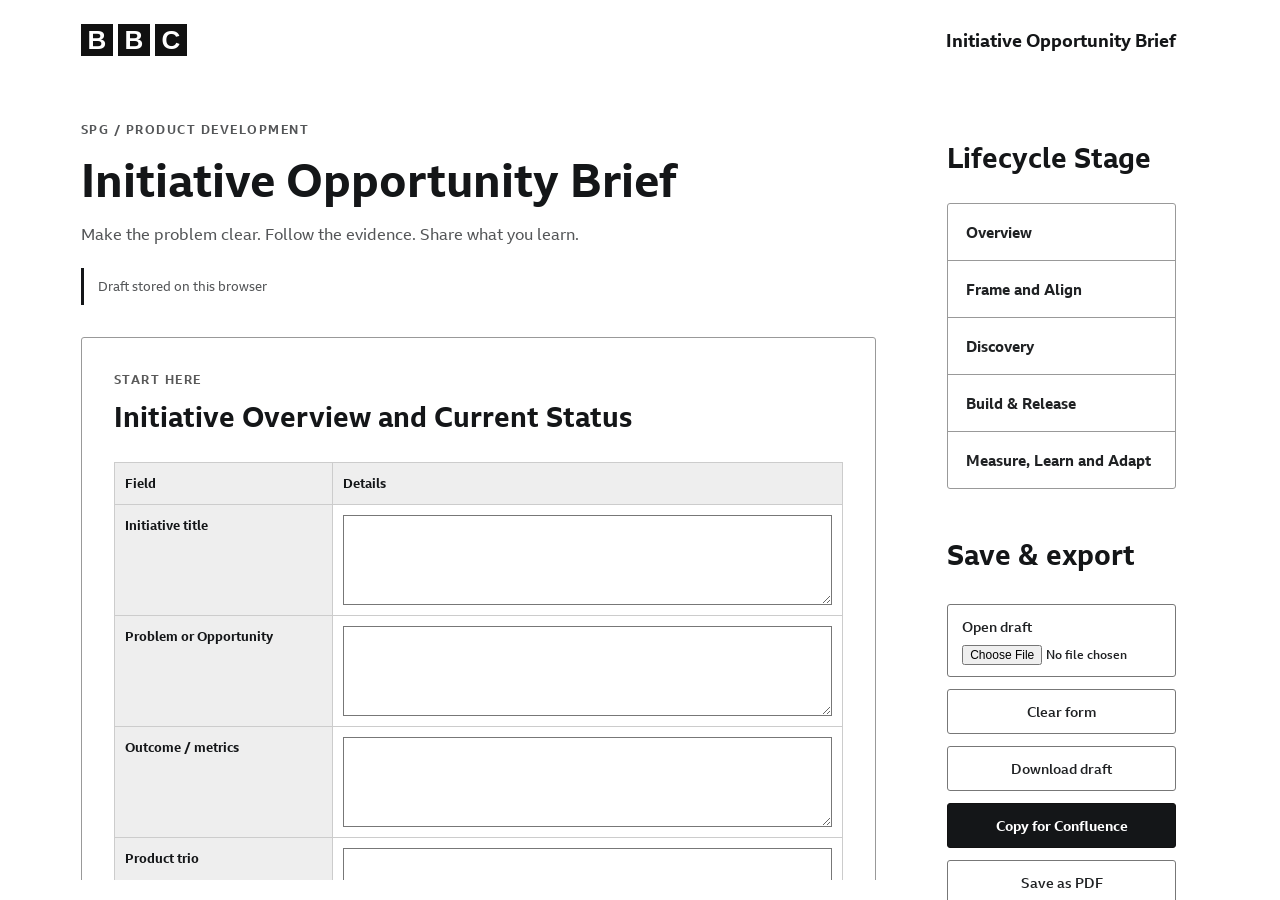
<file: index.html>
<!doctype html>
<html lang="en"><head><meta charset="utf-8"><meta name="viewport" content="width=device-width,initial-scale=1"><meta http-equiv="refresh" content="0;url=initiative/"><title>Initiative Opportunity Brief</title></head><body><p><a href="initiative/">Open Initiative Opportunity Brief</a></p></body></html>
</file>
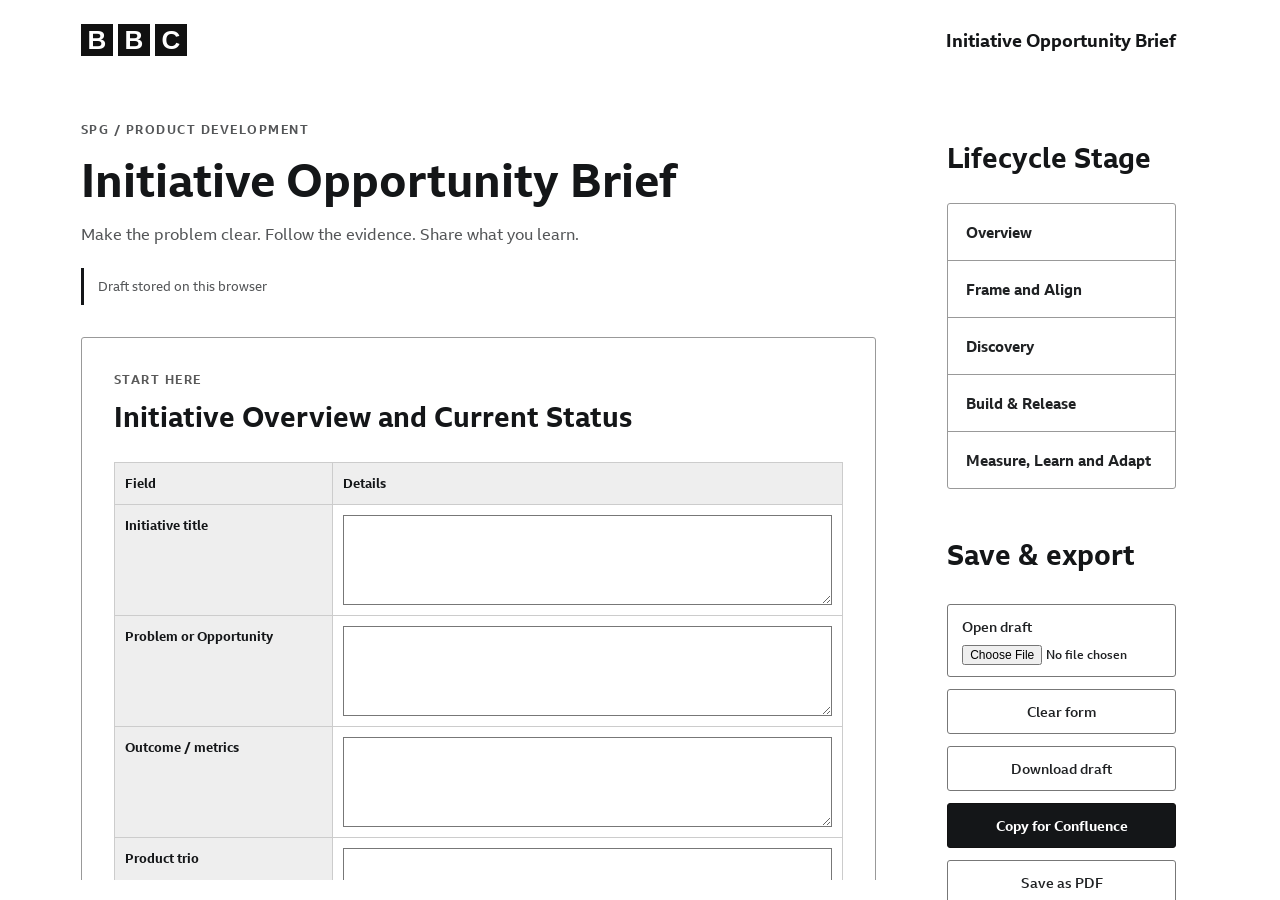
<file: initiative/index.html>
<!doctype html>
<html lang="en"><head><meta charset="utf-8"><meta name="viewport" content="width=device-width,initial-scale=1"><title>Initiative Opportunity Brief</title><link rel="stylesheet" href="style.css?v=intake-1"></head><body>
<div class="masthead"><div class="masthead-inner"><div class="wordmark" aria-label="BBC"><span aria-hidden="true">B</span><span aria-hidden="true">B</span><span aria-hidden="true">C</span></div><span class="masthead-title">Initiative Opportunity Brief</span></div></div>

<div class="layout"><aside tabindex="0" aria-label="Initiative navigation and export options"><h2 id="lifecycle-title">Lifecycle Stage</h2><nav aria-labelledby="lifecycle-title" id="nav"></nav><h2 class="sidebar-actions-title">Save &amp; export</h2><label class="file">Open draft<input type="file" id="import" accept="application/json"></label><button type="button" id="clear">Clear form</button><button id="save">Download draft</button><button id="copy" class="primary">Copy for Confluence</button><button id="pdf">Save as PDF</button><button id="export">Download completed HTML</button><p>Paste into a Confluence page in edit mode. Review formatting before publishing. Drafts stay in this browser; download a backup for safekeeping.</p></aside><main tabindex="0" aria-label="Initiative form"><header><div><span class="eyebrow">SPG / PRODUCT DEVELOPMENT</span><h1>Initiative Opportunity Brief</h1><p>Make the problem clear. Follow the evidence. Share what you learn.</p></div><span id="status" role="status">Draft stored on this browser</span></header><form id="form"></form></main></div><dialog id="clear-dialog" aria-labelledby="clear-title" aria-describedby="clear-description"><h2 id="clear-title">Clear this brief?</h2><p id="clear-description">This removes all answers, columns, checkpoints, and the saved draft in this browser. Download a draft first if you want to keep a copy.</p><div class="dialog-actions"><button type="button" id="clear-cancel" autofocus>Keep editing</button><button type="button" id="clear-confirm" class="primary">Clear all answers</button></div></dialog><script src="app.js?v=intake-1"></script></body></html>
</file>
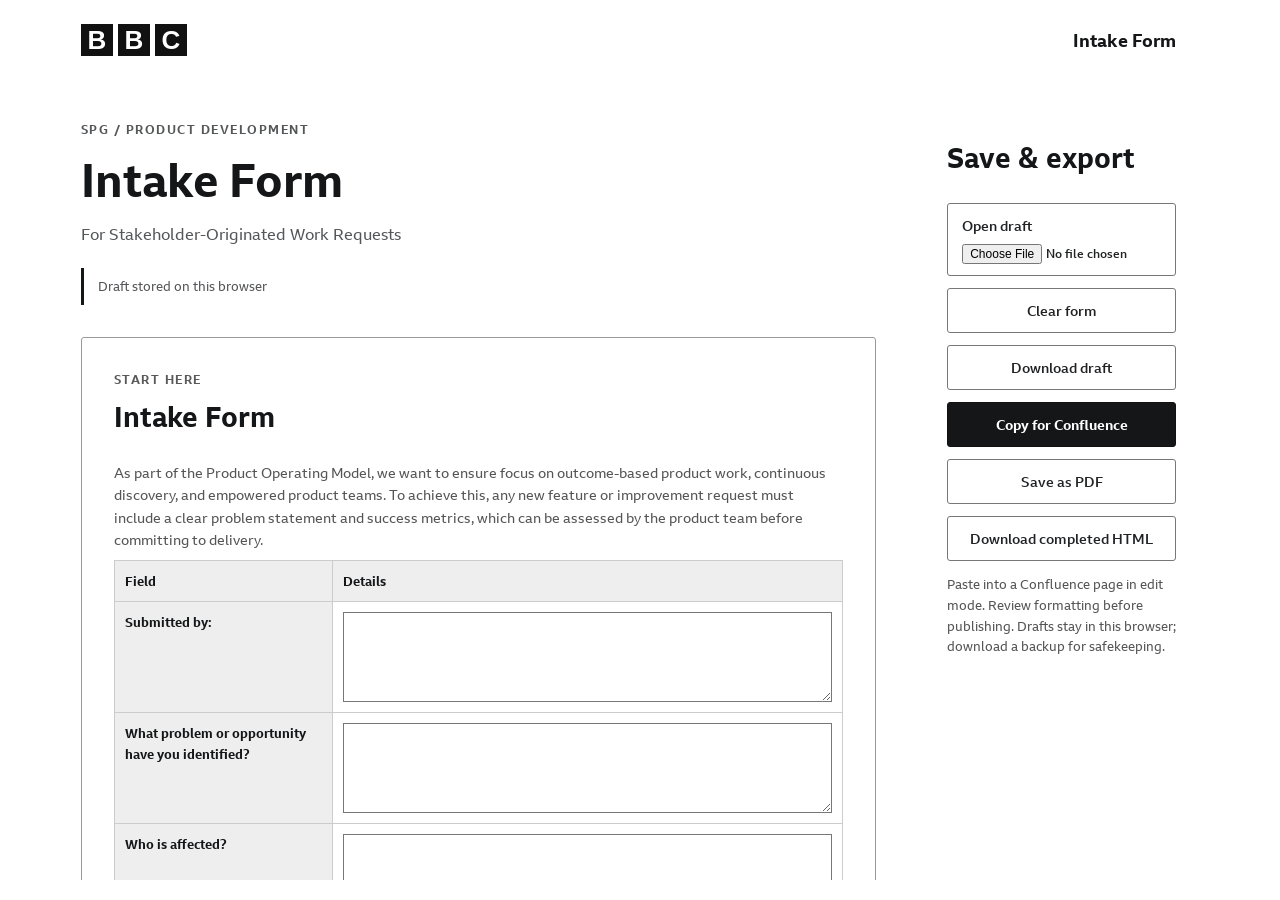
<file: intake/index.html>
<!doctype html>
<html lang="en"><head><meta charset="utf-8"><meta name="viewport" content="width=device-width,initial-scale=1"><title>Intake Form</title><link rel="stylesheet" href="style.css?v=independent-1"></head><body>
<div class="masthead"><div class="masthead-inner"><div class="wordmark" aria-label="BBC"><span aria-hidden="true">B</span><span aria-hidden="true">B</span><span aria-hidden="true">C</span></div><span class="masthead-title">Intake Form</span></div></div>

<div class="layout"><aside tabindex="0" aria-labelledby="save-export-title"><h2 id="save-export-title">Save &amp; export</h2><label class="file">Open draft<input type="file" id="import" accept="application/json"></label><button type="button" id="clear">Clear form</button><button id="save">Download draft</button><button id="copy" class="primary">Copy for Confluence</button><button id="pdf">Save as PDF</button><button id="export">Download completed HTML</button><p>Paste into a Confluence page in edit mode. Review formatting before publishing. Drafts stay in this browser; download a backup for safekeeping.</p></aside><main tabindex="0" aria-label="Intake form"><header><div><span class="eyebrow">SPG / PRODUCT DEVELOPMENT</span><h1>Intake Form</h1><p>For Stakeholder-Originated Work Requests</p></div><span id="status" role="status">Draft stored on this browser</span></header><form id="form"></form></main></div><dialog id="clear-dialog" aria-labelledby="clear-title" aria-describedby="clear-description"><h2 id="clear-title">Clear this intake form?</h2><p id="clear-description">This removes all answers, columns, checkpoints, and the saved draft in this browser. Download a draft first if you want to keep a copy.</p><div class="dialog-actions"><button type="button" id="clear-cancel" autofocus>Keep editing</button><button type="button" id="clear-confirm" class="primary">Clear all answers</button></div></dialog><script src="app.js?v=independent-1"></script></body></html>
</file>
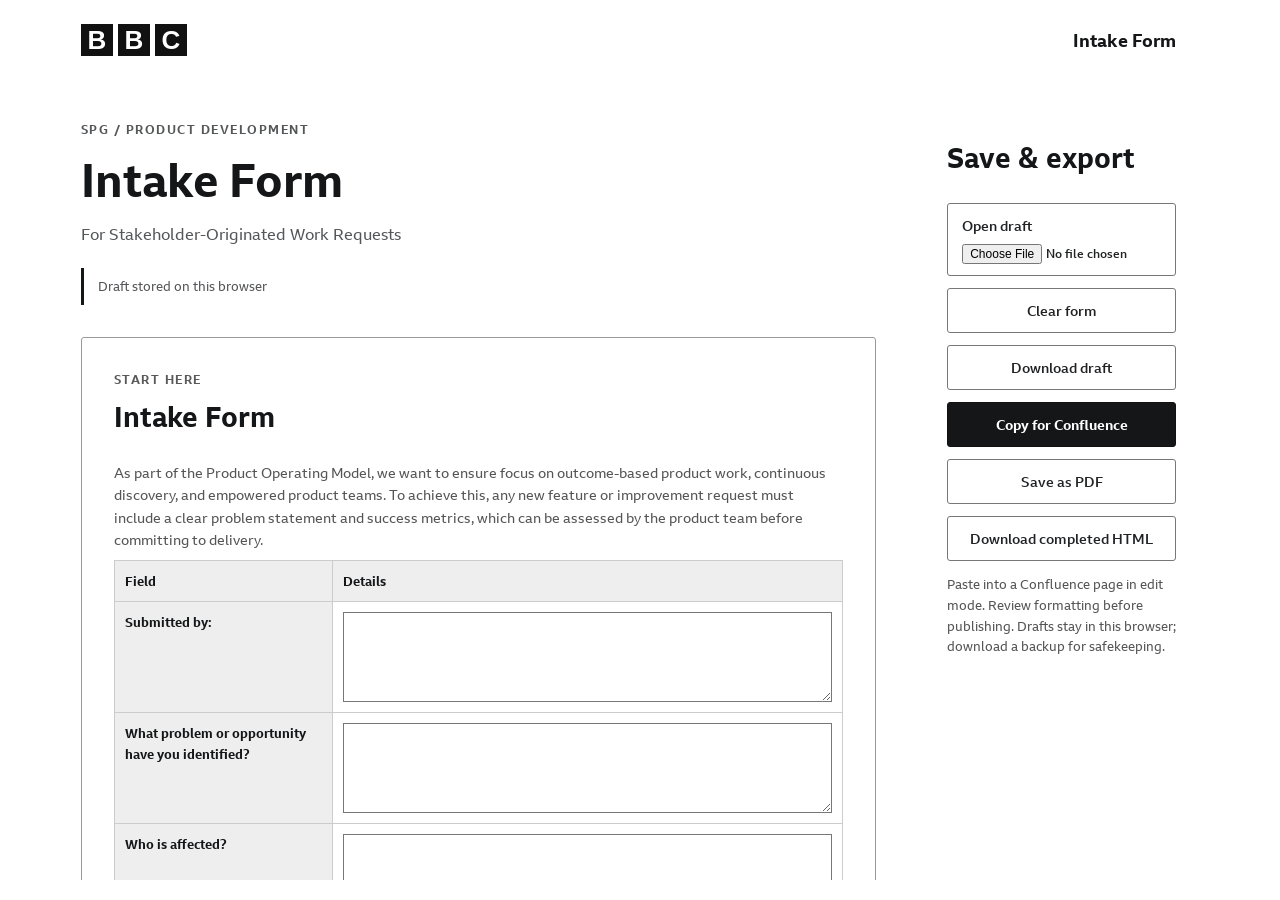
<file: intake.html>
<!doctype html>
<html lang="en"><head><meta charset="utf-8"><meta name="viewport" content="width=device-width,initial-scale=1"><meta http-equiv="refresh" content="0;url=intake/"><title>Intake Form</title></head><body><p><a href="intake/">Open Intake Form</a></p></body></html>
</file>
<file: initiative/style.css>
/* BBC Reith v2.300 web fonts supplied by the project owner. */
@font-face {
  font-family: 'BBC Reith Serif';
  src: url('fonts/BBCReithSerif_W_Rg.woff2') format('woff2');
  font-weight: 400;
  font-style: normal;
  font-display: swap;
}
@font-face {
  font-family: 'BBC Reith Sans';
  src: url('fonts/BBCReithSans_W_Rg.woff2') format('woff2'), url('fonts/BBCReithSans_W_Rg.woff') format('woff');
  font-weight: 400;
  font-style: normal;
  font-display: swap;
}
@font-face {
  font-family: 'BBC Reith Sans';
  src: url('fonts/BBCReithSans_W_Md.woff2') format('woff2'), url('fonts/BBCReithSans_W_Md.woff') format('woff');
  font-weight: 500;
  font-style: normal;
  font-display: swap;
}
@font-face {
  font-family: 'BBC Reith Sans';
  src: url('fonts/BBCReithSans_W_Bd.woff2') format('woff2'), url('fonts/BBCReithSans_W_Bd.woff') format('woff');
  font-weight: 700;
  font-style: normal;
  font-display: swap;
}
:root { font-family: 'BBC Reith Sans', Arial, sans-serif; color: #202224; background: #f6f6f6; line-height: 1.6; }
* { box-sizing: border-box; }
body { margin: 0; }
.masthead { background: #fff; border-bottom: 1px solid #ddd; }
.masthead-inner { max-width: 1360px; margin: auto; padding: 18px 6%; display: flex; gap: 20px; align-items: center; }
.wordmark { display: flex; gap: 5px; }
.wordmark span { display: grid; place-items: center; width: 32px; height: 32px; background: #111; color: #fff; font: 700 26px/1 Arial, sans-serif; }
.masthead-title { border-left: 1px solid #b5b5b5; padding-left: 20px; font-size: 18px; font-weight: 700; }
header { padding: 40px max(6%, calc((100% - 1197px)/2)); background: #111; color: #fff; display: flex; justify-content: space-between; gap: 28px; align-items: center; }
h1 { font-family: 'BBC Reith Serif', Georgia, serif; font-weight: 400; font-size: clamp(32px, 4vw, 46px); line-height: 1.15; margin: 12px 0 16px; }
header p { color: #ddd; margin: 0; max-width: 580px; }
.eyebrow { font-size: 12px; font-weight: 700; letter-spacing: 1.5px; color: #ccc; }
#status { font-size: 13px; border-left: 3px solid #fff; padding: 8px 14px; max-width: 260px; }
.layout { max-width: 1360px; margin: auto; display: grid; grid-template-columns: 250px minmax(0,1fr); gap: 40px; padding: 40px 6%; }
aside { align-self: start; position: sticky; top: 24px; }
nav { border-top: 1px solid #ccc; }
nav a { display: block; padding: 12px 0; text-decoration: none; color: #202224; border-bottom: 1px solid #ccc; font-size: 15px; font-weight: 500; }
nav a:hover { text-decoration: underline; text-underline-offset: 4px; }
aside p { font-size: 13px; color: #555; }
button, .file { display: block; width: 100%; padding: 11px 14px; border: 1px solid #777; border-radius: 0; background: #fff; font: 500 14px/1.5 'BBC Reith Sans', Arial, sans-serif; margin: 12px 0; cursor: pointer; text-align: center; color: #202224; }
button:hover { background: #e8e8e8; }
.primary { background: #111; color: #fff; border-color: #111; font-weight: 700; }
.primary:hover { background: #444; }
.file { text-align: left; }
.file input { display: block; width: 100%; margin-top: 8px; font: inherit; font-size: 12px; }
main { min-width: 0; }
section { background: #fff; border: 1px solid #ddd; border-top: 4px solid #111; padding: 32px; margin-bottom: 32px; scroll-margin-top: 24px; }
h2 { font-size: 28px; line-height: 1.25; margin: 0 0 28px; font-weight: 700; }
h3 { font-size: 18px; line-height: 1.4; margin: 28px 0 14px; font-weight: 700; }
.field { display: block; margin: 24px 0; font-size: 16px; font-weight: 500; }
textarea, input[type=text], select { display: block; width: 100%; margin-top: 8px; padding: 12px; border: 1px solid #777; border-radius: 0; font: 400 16px/1.5 'BBC Reith Sans', Arial, sans-serif; color: #202224; background: #fff; }
textarea { min-height: 112px; resize: vertical; }
a:focus-visible, button:focus-visible, input:focus-visible, textarea:focus-visible, select:focus-visible { outline: 3px solid #005fcc; outline-offset: 3px; }
.hint { font-size: 14px; color: #555; font-weight: 400; margin: 8px 0; }
.checkpoint { padding: 24px; background: #f2f2f2; border-left: 4px solid #545658; margin-top: 32px; }
.checkpoint h3 { margin-top: 0; }
.check { display: flex; gap: 12px; font-size: 14px; margin: 14px 0; font-weight: 400; }
.check input { flex-shrink: 0; width: 18px; height: 18px; margin: 3px 0 0; accent-color: #111; }
.table-wrap { overflow: auto; }
table { border-collapse: collapse; width: 100%; font-size: 13px; }
th, td { border: 1px solid #ccc; padding: 10px; text-align: left; vertical-align: top; }
th { background: #eee; font-weight: 700; }
td textarea { min-width: 120px; min-height: 90px; margin: 0; font-size: 14px; }
td button { width: auto; margin: 0; }
.add { width: auto; }
.section-num { font-size: 12px; font-weight: 700; letter-spacing: 1.5px; color: #595959; margin-bottom: 10px; }
@media(max-width:850px) {
  header { display: block; padding: 30px 24px; }
  #status { display: inline-block; margin-top: 24px; max-width: none; }
  .masthead-inner { padding: 16px 24px; }
  .layout { display: block; padding: 24px; }
  aside { position: static; margin-bottom: 28px; }
  nav { display: flex; overflow: auto; gap: 20px; }
  nav a { flex-shrink: 0; font-size: 14px; }
  section { padding: 24px; }
  aside button { display: inline-block; width: auto; margin-right: 6px; }
}
@media(max-width:450px) {
  .layout { padding: 16px; }
  section { padding: 20px 16px; }
  h2 { font-size: 24px; }
  .checkpoint { padding: 16px; }
}
@media print {
  aside, #status, button, .masthead { display: none; }
  .layout { display: block; padding: 0; }
  section { break-inside: avoid; }
  header { background: #fff; color: #000; }
  header p, .eyebrow { color: #333; }
}
/* Helpdesk reference: white canvas, bold sans headings and right-hand navigation. */
:root { background: #fff; color: #141618; }
.masthead { border-bottom: 0; }
.masthead-inner { max-width: 1440px; padding-top: 24px; padding-bottom: 24px; }
.masthead-title { margin-left: auto; border-left: 0; padding-left: 0; }
header { max-width: 1360px; margin: auto; padding: 28px 6% 12px; background: #fff; color: #141618; align-items: flex-start; }
h1 { font-family: 'BBC Reith Sans', Arial, sans-serif; font-weight: 700; }
header p { color: #545658; }
.eyebrow { color: #545658; }
#status { color: #545658; border-left-color: #141618; margin-top: 14px; }
.layout { grid-template-columns: minmax(0,1fr) 260px; gap: 40px; padding-top: 32px; }
main { grid-column: 1; grid-row: 1; }
aside { grid-column: 2; grid-row: 1; }
nav { border: 1px solid #999; border-radius: 3px; overflow: hidden; }
nav a { padding: 16px 18px; border-bottom: 1px solid #999; font-weight: 700; }
nav a:last-child { border-bottom: 0; }
nav a:hover { background: #f2f2f2; }
section { border: 1px solid #999; border-top: 1px solid #999; border-radius: 3px; }
button, .file { border-radius: 3px; }
.primary { background: #141618; }
@media(max-width:850px) {
  header { padding: 24px; }
  .layout { display: flex; flex-direction: column; }
  aside { width: 100%; }
  nav { flex-wrap: nowrap; overflow-x: auto; }
  nav a { border-bottom: 0; border-right: 1px solid #999; }
  nav a:last-child { border-right: 0; }
  main { width: 100%; }
}
.outcome-table th[scope="row"] { width: 30%; }
.outcome-table td textarea { min-width: 0; }
.table-field { margin: 0; }
.table-field select { margin-top: 0; }
.visually-hidden { position: absolute; width: 1px; height: 1px; padding: 0; margin: -1px; overflow: hidden; clip-path: inset(50%); white-space: nowrap; border: 0; }
.entry-table th[scope="row"] { min-width: 150px; width: 25%; }
.entry-table td { min-width: 200px; }
.entry-table td button { width: auto; margin: 8px 0 0; font-size: 12px; }
/* Desktop panes scroll independently beneath the page heading. */
@media screen and (min-width: 851px) {
  body { height: 100vh; height: 100dvh; display: grid; grid-template-rows: auto minmax(0, 1fr); overflow: hidden; }
  header { width: 100%; }
  .layout { width: 100%; height: 100%; margin: 0 auto; min-height: 0; grid-template-rows: minmax(0, 1fr); overflow: hidden; padding-bottom: 20px; }
  .layout > main, .layout > aside { position: relative; height: 100%; min-height: 0; overflow-y: auto; overscroll-behavior-y: contain; scrollbar-gutter: stable; padding: 4px 12px 12px 4px; }
  .layout > aside { position: relative; align-self: stretch; }
  .layout > main:focus-visible, .layout > aside:focus-visible { outline: 2px solid #005fcc; outline-offset: -2px; }
}
#clear-dialog { max-width: 500px; width: calc(100% - 32px); border: 1px solid #999; border-radius: 4px; padding: 28px; color: #141618; }
#clear-dialog::backdrop { background: rgb(0 0 0 / 45%); }
#clear-dialog h2 { margin-bottom: 16px; }
.dialog-actions { display: flex; flex-wrap: wrap; gap: 12px; }
.dialog-actions button { flex: 1; width: auto; }

main > header { display: block; padding: 0 0 32px; margin: 0; }
main > header #status { display: inline-block; max-width: none; margin-top: 20px; }
/* Share the form's outer gutter and desktop pane inset. */
.masthead-inner { max-width: 1360px; }
@media screen and (min-width: 851px) {
  .masthead-inner { padding-left: calc(6% + 4px); }
}
@media screen and (max-width: 450px) {
  .masthead-inner { padding-left: 16px; padding-right: 16px; }
}
@media screen and (min-width: 851px) {
  .masthead-inner { padding-right: calc(6% + 12px); overflow-y: hidden; scrollbar-gutter: stable; }
}
.sidebar-actions-title { margin-top: 48px; margin-bottom: 32px; }
</file>
<file: intake/style.css>
/* BBC Reith v2.300 web fonts supplied by the project owner. */
@font-face {
  font-family: 'BBC Reith Serif';
  src: url('fonts/BBCReithSerif_W_Rg.woff2') format('woff2');
  font-weight: 400;
  font-style: normal;
  font-display: swap;
}
@font-face {
  font-family: 'BBC Reith Sans';
  src: url('fonts/BBCReithSans_W_Rg.woff2') format('woff2'), url('fonts/BBCReithSans_W_Rg.woff') format('woff');
  font-weight: 400;
  font-style: normal;
  font-display: swap;
}
@font-face {
  font-family: 'BBC Reith Sans';
  src: url('fonts/BBCReithSans_W_Md.woff2') format('woff2'), url('fonts/BBCReithSans_W_Md.woff') format('woff');
  font-weight: 500;
  font-style: normal;
  font-display: swap;
}
@font-face {
  font-family: 'BBC Reith Sans';
  src: url('fonts/BBCReithSans_W_Bd.woff2') format('woff2'), url('fonts/BBCReithSans_W_Bd.woff') format('woff');
  font-weight: 700;
  font-style: normal;
  font-display: swap;
}
:root { font-family: 'BBC Reith Sans', Arial, sans-serif; color: #202224; background: #f6f6f6; line-height: 1.6; }
* { box-sizing: border-box; }
body { margin: 0; }
.masthead { background: #fff; border-bottom: 1px solid #ddd; }
.masthead-inner { max-width: 1360px; margin: auto; padding: 18px 6%; display: flex; gap: 20px; align-items: center; }
.wordmark { display: flex; gap: 5px; }
.wordmark span { display: grid; place-items: center; width: 32px; height: 32px; background: #111; color: #fff; font: 700 26px/1 Arial, sans-serif; }
.masthead-title { border-left: 1px solid #b5b5b5; padding-left: 20px; font-size: 18px; font-weight: 700; }
header { padding: 40px max(6%, calc((100% - 1197px)/2)); background: #111; color: #fff; display: flex; justify-content: space-between; gap: 28px; align-items: center; }
h1 { font-family: 'BBC Reith Serif', Georgia, serif; font-weight: 400; font-size: clamp(32px, 4vw, 46px); line-height: 1.15; margin: 12px 0 16px; }
header p { color: #ddd; margin: 0; max-width: 580px; }
.eyebrow { font-size: 12px; font-weight: 700; letter-spacing: 1.5px; color: #ccc; }
#status { font-size: 13px; border-left: 3px solid #fff; padding: 8px 14px; max-width: 260px; }
.layout { max-width: 1360px; margin: auto; display: grid; grid-template-columns: 250px minmax(0,1fr); gap: 40px; padding: 40px 6%; }
aside { align-self: start; position: sticky; top: 24px; }
nav { border-top: 1px solid #ccc; }
nav a { display: block; padding: 12px 0; text-decoration: none; color: #202224; border-bottom: 1px solid #ccc; font-size: 15px; font-weight: 500; }
nav a:hover { text-decoration: underline; text-underline-offset: 4px; }
aside p { font-size: 13px; color: #555; }
button, .file { display: block; width: 100%; padding: 11px 14px; border: 1px solid #777; border-radius: 0; background: #fff; font: 500 14px/1.5 'BBC Reith Sans', Arial, sans-serif; margin: 12px 0; cursor: pointer; text-align: center; color: #202224; }
button:hover { background: #e8e8e8; }
.primary { background: #111; color: #fff; border-color: #111; font-weight: 700; }
.primary:hover { background: #444; }
.file { text-align: left; }
.file input { display: block; width: 100%; margin-top: 8px; font: inherit; font-size: 12px; }
main { min-width: 0; }
section { background: #fff; border: 1px solid #ddd; border-top: 4px solid #111; padding: 32px; margin-bottom: 32px; scroll-margin-top: 24px; }
h2 { font-size: 28px; line-height: 1.25; margin: 0 0 28px; font-weight: 700; }
h3 { font-size: 18px; line-height: 1.4; margin: 28px 0 14px; font-weight: 700; }
.field { display: block; margin: 24px 0; font-size: 16px; font-weight: 500; }
textarea, input[type=text], select { display: block; width: 100%; margin-top: 8px; padding: 12px; border: 1px solid #777; border-radius: 0; font: 400 16px/1.5 'BBC Reith Sans', Arial, sans-serif; color: #202224; background: #fff; }
textarea { min-height: 112px; resize: vertical; }
a:focus-visible, button:focus-visible, input:focus-visible, textarea:focus-visible, select:focus-visible { outline: 3px solid #005fcc; outline-offset: 3px; }
.hint { font-size: 14px; color: #555; font-weight: 400; margin: 8px 0; }
.checkpoint { padding: 24px; background: #f2f2f2; border-left: 4px solid #545658; margin-top: 32px; }
.checkpoint h3 { margin-top: 0; }
.check { display: flex; gap: 12px; font-size: 14px; margin: 14px 0; font-weight: 400; }
.check input { flex-shrink: 0; width: 18px; height: 18px; margin: 3px 0 0; accent-color: #111; }
.table-wrap { overflow: auto; }
table { border-collapse: collapse; width: 100%; font-size: 13px; }
th, td { border: 1px solid #ccc; padding: 10px; text-align: left; vertical-align: top; }
th { background: #eee; font-weight: 700; }
td textarea { min-width: 120px; min-height: 90px; margin: 0; font-size: 14px; }
td button { width: auto; margin: 0; }
.add { width: auto; }
.section-num { font-size: 12px; font-weight: 700; letter-spacing: 1.5px; color: #595959; margin-bottom: 10px; }
@media(max-width:850px) {
  header { display: block; padding: 30px 24px; }
  #status { display: inline-block; margin-top: 24px; max-width: none; }
  .masthead-inner { padding: 16px 24px; }
  .layout { display: block; padding: 24px; }
  aside { position: static; margin-bottom: 28px; }
  nav { display: flex; overflow: auto; gap: 20px; }
  nav a { flex-shrink: 0; font-size: 14px; }
  section { padding: 24px; }
  aside button { display: inline-block; width: auto; margin-right: 6px; }
}
@media(max-width:450px) {
  .layout { padding: 16px; }
  section { padding: 20px 16px; }
  h2 { font-size: 24px; }
  .checkpoint { padding: 16px; }
}
@media print {
  aside, #status, button, .masthead { display: none; }
  .layout { display: block; padding: 0; }
  section { break-inside: avoid; }
  header { background: #fff; color: #000; }
  header p, .eyebrow { color: #333; }
}
/* Helpdesk reference: white canvas, bold sans headings and right-hand navigation. */
:root { background: #fff; color: #141618; }
.masthead { border-bottom: 0; }
.masthead-inner { max-width: 1440px; padding-top: 24px; padding-bottom: 24px; }
.masthead-title { margin-left: auto; border-left: 0; padding-left: 0; }
header { max-width: 1360px; margin: auto; padding: 28px 6% 12px; background: #fff; color: #141618; align-items: flex-start; }
h1 { font-family: 'BBC Reith Sans', Arial, sans-serif; font-weight: 700; }
header p { color: #545658; }
.eyebrow { color: #545658; }
#status { color: #545658; border-left-color: #141618; margin-top: 14px; }
.layout { grid-template-columns: minmax(0,1fr) 260px; gap: 40px; padding-top: 32px; }
main { grid-column: 1; grid-row: 1; }
aside { grid-column: 2; grid-row: 1; }
nav { border: 1px solid #999; border-radius: 3px; overflow: hidden; }
nav a { padding: 16px 18px; border-bottom: 1px solid #999; font-weight: 700; }
nav a:last-child { border-bottom: 0; }
nav a:hover { background: #f2f2f2; }
section { border: 1px solid #999; border-top: 1px solid #999; border-radius: 3px; }
button, .file { border-radius: 3px; }
.primary { background: #141618; }
@media(max-width:850px) {
  header { padding: 24px; }
  .layout { display: flex; flex-direction: column; }
  aside { width: 100%; }
  nav { flex-wrap: nowrap; overflow-x: auto; }
  nav a { border-bottom: 0; border-right: 1px solid #999; }
  nav a:last-child { border-right: 0; }
  main { width: 100%; }
}
.outcome-table th[scope="row"] { width: 30%; }
.outcome-table td textarea { min-width: 0; }
.table-field { margin: 0; }
.table-field select { margin-top: 0; }
.visually-hidden { position: absolute; width: 1px; height: 1px; padding: 0; margin: -1px; overflow: hidden; clip-path: inset(50%); white-space: nowrap; border: 0; }
.entry-table th[scope="row"] { min-width: 150px; width: 25%; }
.entry-table td { min-width: 200px; }
.entry-table td button { width: auto; margin: 8px 0 0; font-size: 12px; }
/* Desktop panes scroll independently beneath the page heading. */
@media screen and (min-width: 851px) {
  body { height: 100vh; height: 100dvh; display: grid; grid-template-rows: auto minmax(0, 1fr); overflow: hidden; }
  header { width: 100%; }
  .layout { width: 100%; height: 100%; margin: 0 auto; min-height: 0; grid-template-rows: minmax(0, 1fr); overflow: hidden; padding-bottom: 20px; }
  .layout > main, .layout > aside { position: relative; height: 100%; min-height: 0; overflow-y: auto; overscroll-behavior-y: contain; scrollbar-gutter: stable; padding: 4px 12px 12px 4px; }
  .layout > aside { position: relative; align-self: stretch; }
  .layout > main:focus-visible, .layout > aside:focus-visible { outline: 2px solid #005fcc; outline-offset: -2px; }
}
#clear-dialog { max-width: 500px; width: calc(100% - 32px); border: 1px solid #999; border-radius: 4px; padding: 28px; color: #141618; }
#clear-dialog::backdrop { background: rgb(0 0 0 / 45%); }
#clear-dialog h2 { margin-bottom: 16px; }
.dialog-actions { display: flex; flex-wrap: wrap; gap: 12px; }
.dialog-actions button { flex: 1; width: auto; }

main > header { display: block; padding: 0 0 32px; margin: 0; }
main > header #status { display: inline-block; max-width: none; margin-top: 20px; }
/* Share the form's outer gutter and desktop pane inset. */
.masthead-inner { max-width: 1360px; }
@media screen and (min-width: 851px) {
  .masthead-inner { padding-left: calc(6% + 4px); }
}
@media screen and (max-width: 450px) {
  .masthead-inner { padding-left: 16px; padding-right: 16px; }
}
@media screen and (min-width: 851px) {
  .masthead-inner { padding-right: calc(6% + 12px); overflow-y: hidden; scrollbar-gutter: stable; }
}
.sidebar-actions-title { margin-top: 28px; }
</file>
